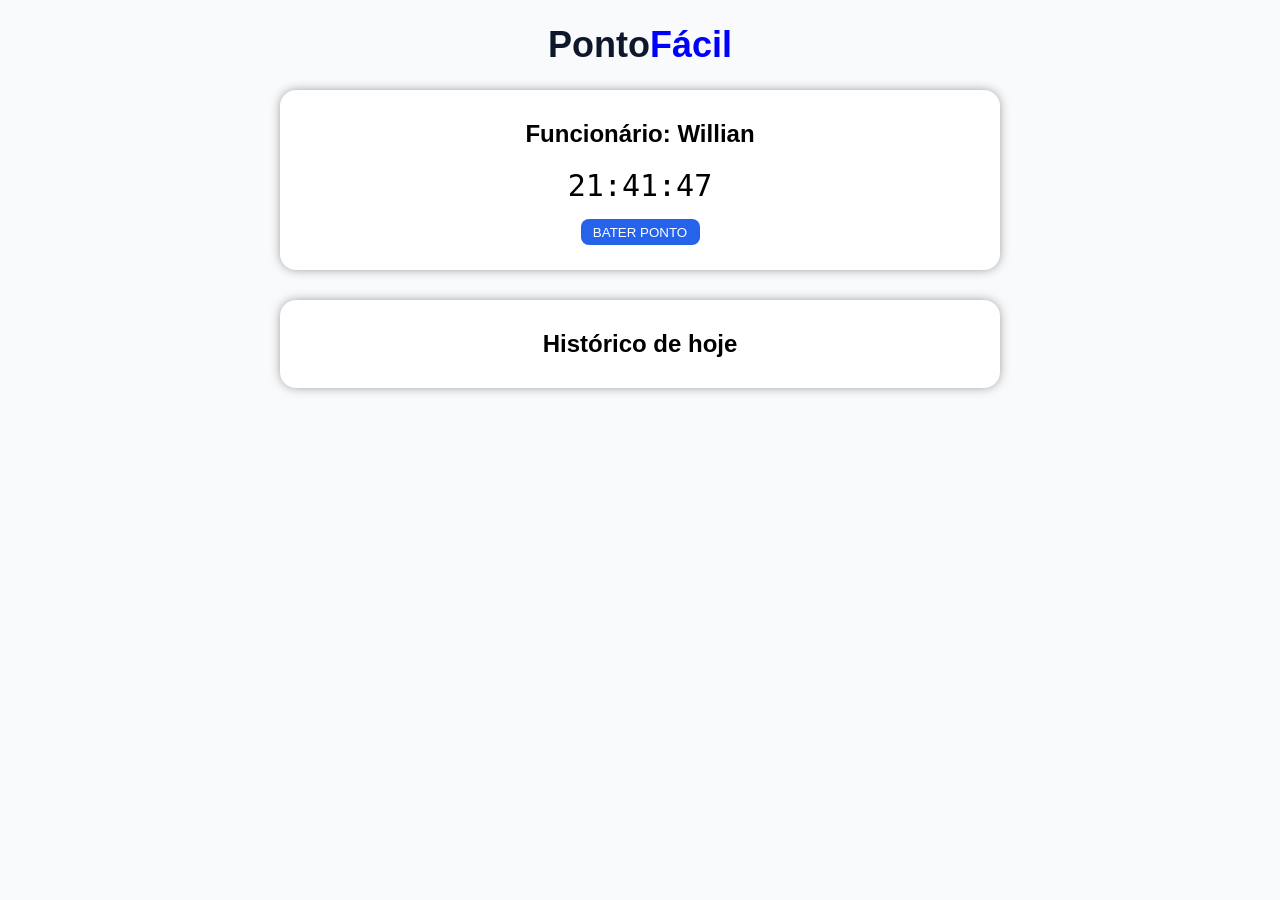
<file: index.html>
<!DOCTYPE html>
<html lang="pt-BR">
<head>
    <meta charset="UTF-8">
    <meta name="viewport" content="width=device-width, initial-scale=1.0">
    <link rel="stylesheet" href="css/style.css">
    <title>PontoFácil</title>
</head>
<body>
    <header>
        <h1>Ponto<span class="outra-cor">Fácil</span></h1>
    </header>
        <section class="funcionario">
            <div class="funcionario-card">
                <h2 class="h2-usario">Funcionário: Willian</h2>
                <!--Horário atual-->
                <div id="relogio" class="relogio"></div>
                <button id="button" class="button">BATER PONTO</button>
            </div>
        </section>

        <section class="informacao-funcionario">
            <div class="informacao-funcionario-card">
                <h2>Histórico de hoje</h2>
                <div id="lista-ponto" class="lista-ponto">
                    <!-- Os registros vão aparecer aqui -->
                </div>
            </div>
        </section>

    <script src="js/script.js"></script>
</body>
</html>
</file>
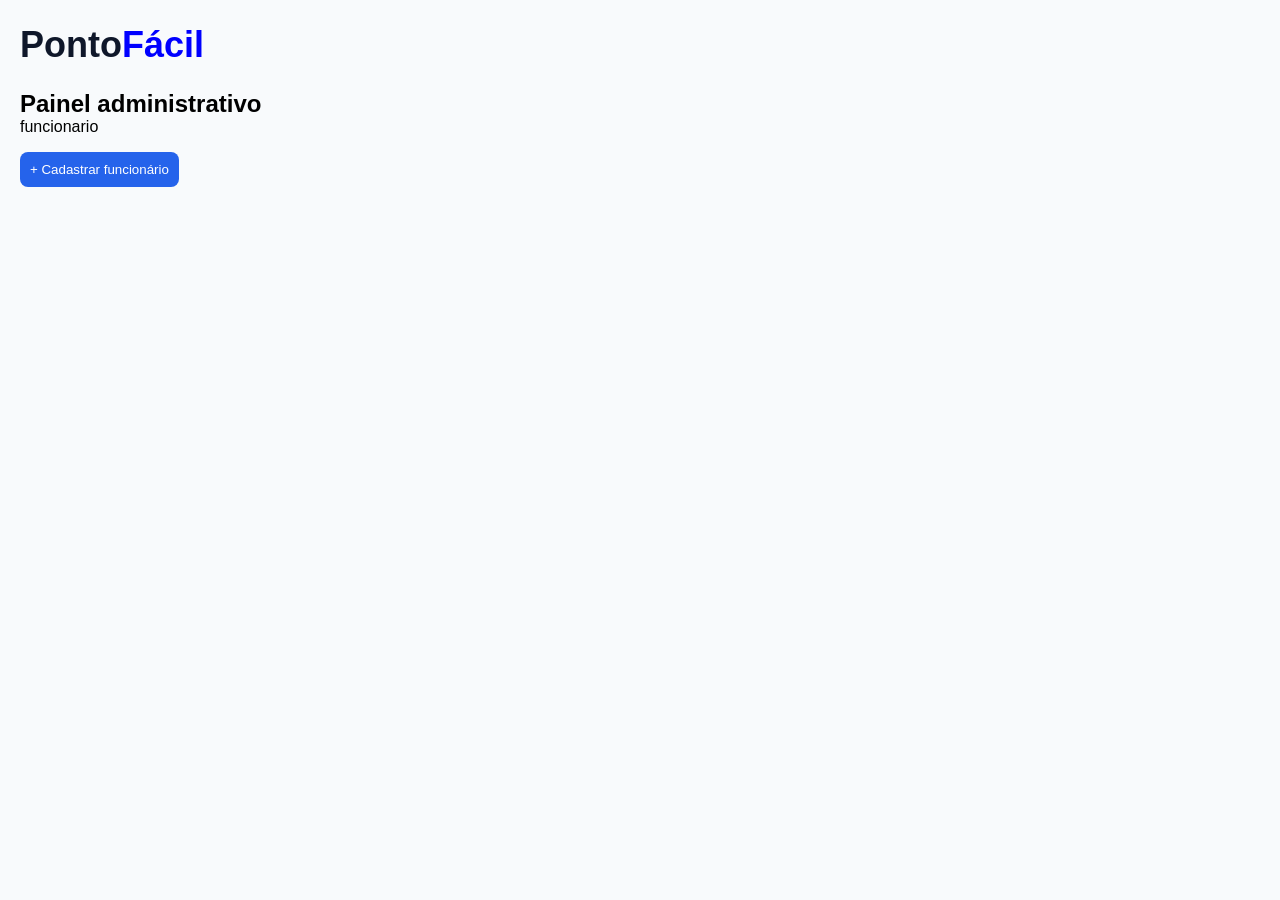
<file: admin/index.html>
<!DOCTYPE html>
<html lang="pt-BR">
<head>
    <meta charset="UTF-8">
    <meta name="viewport" content="width=device-width, initial-scale=1.0">
    <link rel="stylesheet" href="/css/admin.css">
    <title>PontoFácil</title>
</head>
<body>
    <header>
        <h1 class="logo">Ponto<span class="outra-cor">Fácil</span></h1>
    </header>

    <main>
        <section class="funcionario">
            <h1 class="h1-principal">Painel administrativo</h1>
            <p class="p-principal">funcionario</p>
            <button class="button-Cadastrar">+ Cadastrar funcionário</button>
        </section>
    </main>
</section>
</body>
</html>
</file>
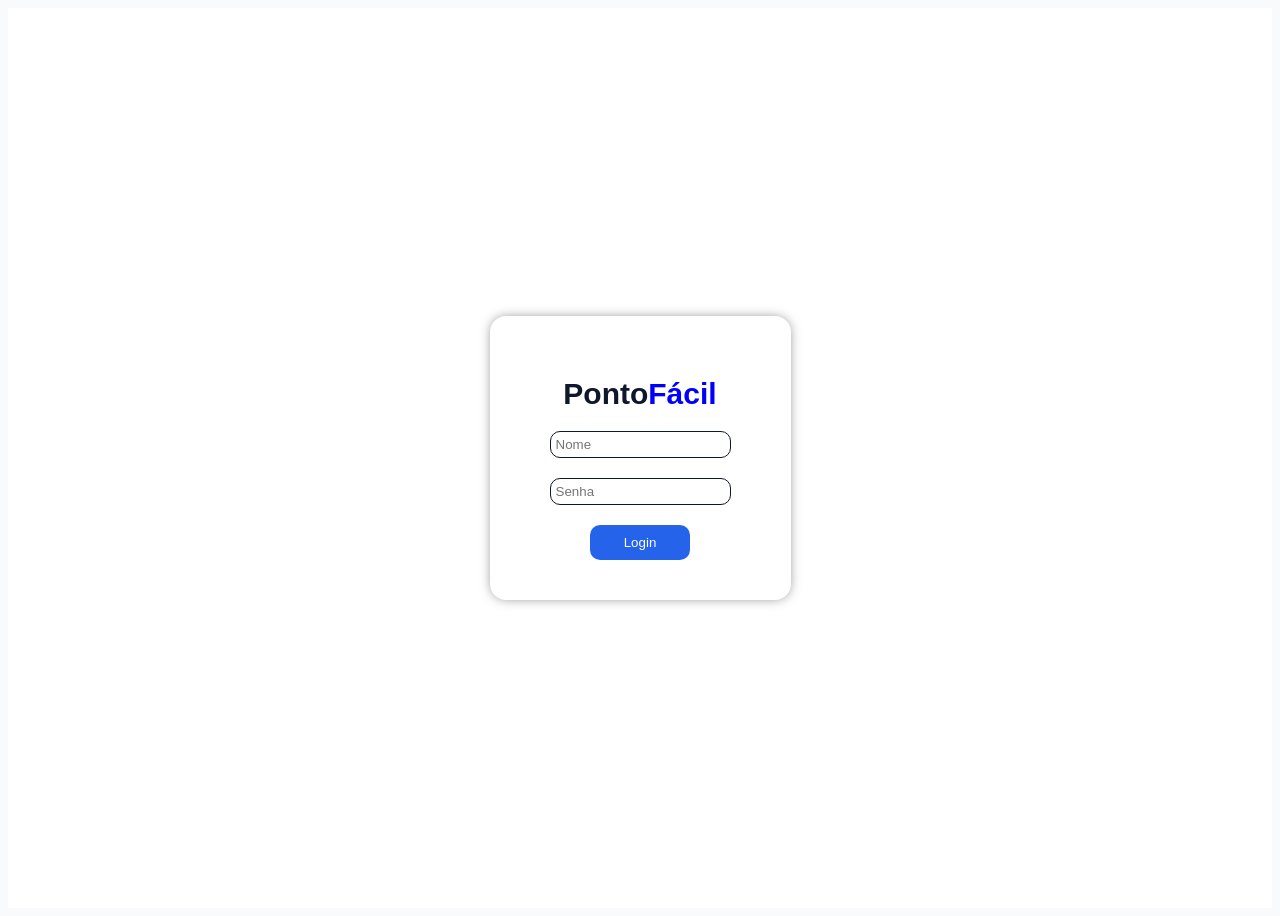
<file: login.html>
<!DOCTYPE html>
<html lang="pt-BR">
<head>
    <meta charset="UTF-8">
    <meta name="viewport" content="width=device-width,initial-scale=1.0">
    <link rel="stylesheet" href="css/login.css">
    <title>Login-PontoFácil</title>
</head>
<body>
    <div class="div-login">
        <form>
            <h1>Ponto<span class="outra-cor">Fácil</span></h1>
            <div class="login-nome">
                <input type="text" placeholder="Nome" >
            </div>
            <div class="login-senha">
                <input type="password" placeholder="Senha">
            </div>
            <button class="button">Login</button>
        </form>
    </div>
</body>
</html>
</file>
<file: css/style.css>
body{
    font-family: Arial, Helvetica, sans-serif;
    background-color: #F8FAFC;
}

/*  modificação do header
    e da palavra
*/
header{
    font-size: 18px;
    text-align: center;
    color: #0F172A;
}

.outra-cor{
    color: #0000ff;
}

.funcionario{
    display: flex;
    align-items: center;
    justify-content: center;
}

div.funcionario-card{
    border-radius: 16px;
    background-color: #FFFFFF;
    box-shadow: 0px 0px 12px -2px rgba(0,0,0,0.5);
    text-align: center;
    width: 700px;
    height: 160px;
    padding: 10px;
}

.relogio{
    font-size: 30px;
    font-family: monospace;
    text-align: center;
}

.button{
    border-style: none;
    background-color: #2563EB;
    color: #FFFFFF;
    border-radius: 8px;
    text-align: center;
    margin: 16px;
    width: 119px;
    height: 26px;
}

.button:hover{
    background-color: #0000ff;
}

/*estilizacao da parte de historico do funcionario*/
.informacao-funcionario{
    display: flex;
    align-items: center;
    justify-content: center;
    margin: 30px;
}

.informacao-funcionario-card{
    border-radius: 16px;
    background-color: #ffffff;
    box-shadow: 0px 0px 12px -2px rgba(0,0,0,0.5);
    text-align: center;
    width: 700px;
    height: max-content;
    padding: 10px;
}

.lista-ponto {
    display: flex;
    flex-direction: column;
    gap: 10px;
    margin-top: 15px;
    text-align: left;
    max-height: 250px;
    overflow-y: auto;
}

.lista-ponto p {
    margin: 0;
    padding: 10px 14px;
    background-color: #F8FAFC;
    border: 1px solid #E2E8F0;
    border-radius: 8px;
    color: #0F172A;
    font-size: 15px;
}
</file>
<file: css/admin.css>
body{
    font-family: Arial, Helvetica, sans-serif;
    background-color: #F8FAFC;
    margin-left: 20px;
}

header{
    font-size: 18px;
    color: #0F172A;
}
.outra-cor{
    color: #0000ff;
}


/*Parte da section do funcionario*/
.h1-principal{
    margin-bottom: -16px;
}

.button-Cadastrar{
    border-style: none;
    background-color: #2563EB;
    color: #FFFFFF;
    border-radius: 8px;
    text-align: center;
    padding: 10px;
}

.button-Cadastrar:hover{
     background-color: #0000ff;
}
</file>
<file: css/login.css>
body{
    font-family: Arial, Helvetica, sans-serif;
    background-color: #F8FAFC;
    color: #0F172A;
}

.div-login{
    display: flex;
    align-items: center;
    justify-content: center;
    height: 100vh;
    background-color: #FFFFFF;
}

form{
    text-align: center;
    border-radius: 16px;
    box-shadow: 0px 0px 12px -2px rgba(0,0,0,0.5);
    padding: 40px;
}

h1{
    font-size: 30px;
}

.outra-cor{
    color: #0000ff;
}

.login-nome,.login-senha{
    margin: 20px;
}

input{
    border: 1px solid #0F172A;
    border-radius: 10px;
    padding: 5px;
}

.button{
    border-style: none;
    background-color: #2563EB;
    color: #FFFFFF;
    border-radius: 10px;
    padding: 10px;
    width: 100px;
}

.button:hover{
    background-color: #0000ff;
}
</file>
